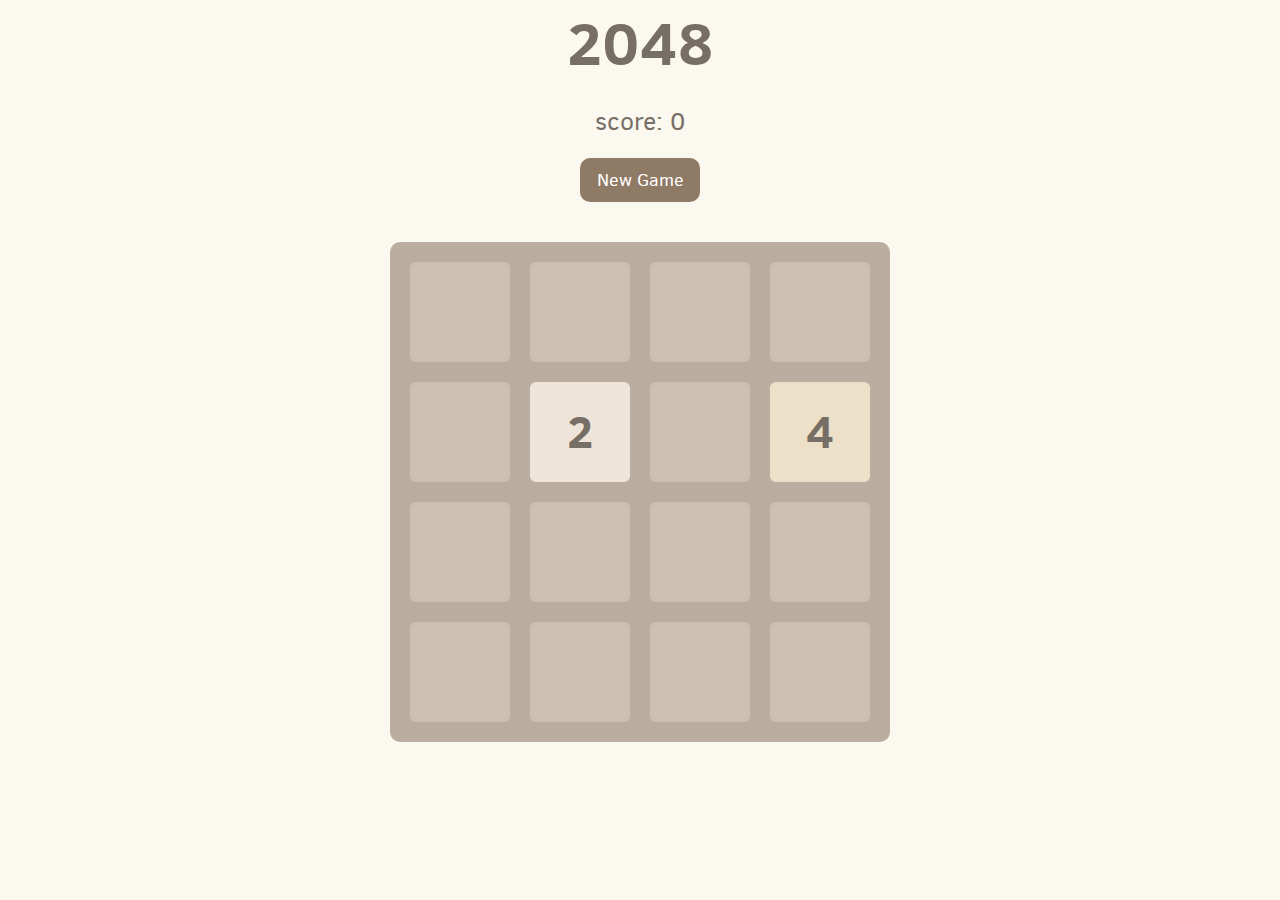
<file: 2048/index.html>
<!DOCTYPE html>
<html>
<head>
	<meta charset="utf-8">
	<meta http-equiv="X-UA-Compatible" content="IE=edge">
	<link rel="shortcut icon" href="favicon.ico">
	<title>2048</title>
	<link rel="stylesheet" href="style_2048.css">
</head>
<body>
<header>
	<h1>2048</h1>
	<p><label for="score">score: </label><span id="score">0</span></p>
	<a href="javascript:newGame();" id="new_game">New Game</a>
</header>
<div id="grid-container">
    <div class="grid-cell" id="grid-cell-0-0"></div>
    <div class="grid-cell" id="grid-cell-0-1"></div>
    <div class="grid-cell" id="grid-cell-0-2"></div>
    <div class="grid-cell" id="grid-cell-0-3"></div>

    <div class="grid-cell" id="grid-cell-1-0"></div>
    <div class="grid-cell" id="grid-cell-1-1"></div>
    <div class="grid-cell" id="grid-cell-1-2"></div>
    <div class="grid-cell" id="grid-cell-1-3"></div>

    <div class="grid-cell" id="grid-cell-2-0"></div>
    <div class="grid-cell" id="grid-cell-2-1"></div>
    <div class="grid-cell" id="grid-cell-2-2"></div>
    <div class="grid-cell" id="grid-cell-2-3"></div>

    <div class="grid-cell" id="grid-cell-3-0"></div>
    <div class="grid-cell" id="grid-cell-3-1"></div>
    <div class="grid-cell" id="grid-cell-3-2"></div>
    <div class="grid-cell" id="grid-cell-3-3"></div>
</div>
<script src="jquery-2.1.4.js"></script>
<script src="support_2048.js"></script>
<script src="animation_2048.js"></script>	
<script src="main_2048.js"></script>
</body>
</html>
</file>
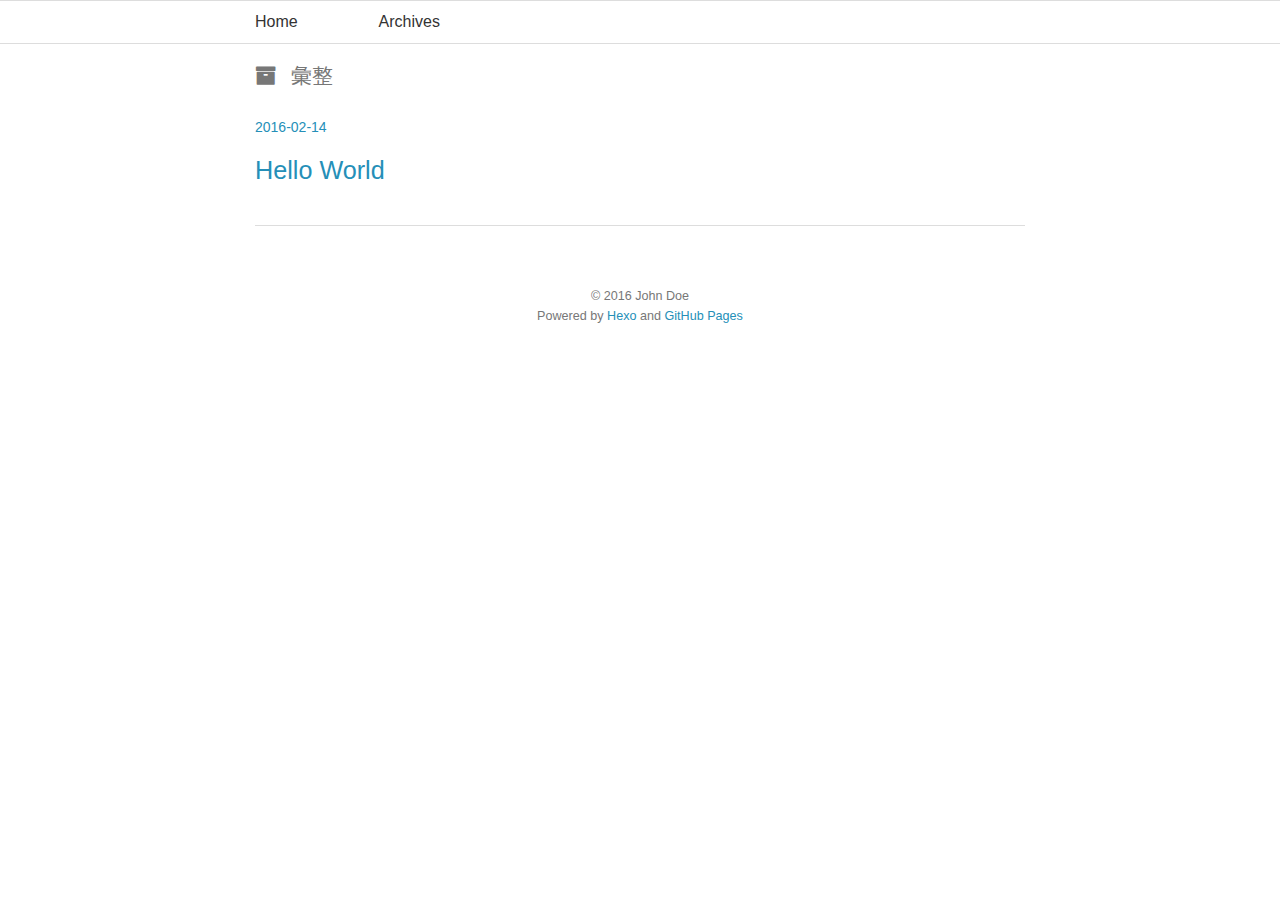
<file: archives/index.html>
<!DOCTYPE HTML>
<html>
<head>
  <meta charset="utf-8">
  
  <title>彙整 | Hexo</title>
  <meta name="author" content="John Doe">
  
  
  <meta name="viewport" content="width=device-width, initial-scale=1, maximum-scale=1">

  
  <meta property="og:site_name" content="Hexo"/>

  
    <meta property="og:image" content="undefined"/>
  

  <link href="/favicon.ico" rel="icon">
  <link rel="alternate" href="/atom.xml" title="Hexo" type="application/atom+xml">
  <link rel="stylesheet" href="//netdna.bootstrapcdn.com/bootstrap/3.1.0/css/bootstrap.min.css" type="text/css">
<link rel="stylesheet" href="//netdna.bootstrapcdn.com/font-awesome/4.0.3/css/font-awesome.css" type="text/css">
<link rel="stylesheet" href="/css/style.css" type="text/css">
  <script src="http://code.jquery.com/jquery-2.1.1.min.js"></script>
  <!--[if lt IE 9]><script src="//html5shiv.googlecode.com/svn/trunk/html5.js"></script><![endif]-->
  
<script type="text/javascript">
  var _gaq = _gaq || [];
  _gaq.push(['_setAccount', 'UA-368771XX-X']);
  _gaq.push(['_trackPageview']);

  (function() {
    var ga = document.createElement('script'); ga.type = 'text/javascript'; ga.async = true;
    ga.src = ('https:' == document.location.protocol ? 'https://ssl' : 'http://www') + '.google-analytics.com/ga.js';
    var s = document.getElementsByTagName('script')[0]; s.parentNode.insertBefore(ga, s);
  })();
</script>

</head>

<body>
  <header id="header" class='normal_mode'>
    <nav id="main-nav">
  <ul class='container'>
    
      <li><a href="/">Home</a></li>
    
      <li><a href="/archives">Archives</a></li>
    
  </ul>
  <div class="clearfix"></div>
</nav>
  </header>
  <div id="content" class="container">
    
<h2 class="archive-title"><i class="fa fa-archive"></i>彙整</h2>


    <div class="archive">
	<article class="post"
		<header>
		  <time datetime="2016-02-14T05:11:14.690Z"><a href="/2016/02/14/hello-world/">2016-02-14</a></time>
		  <h1 class="title"><a href="/2016/02/14/hello-world/">Hello World</a></h1>
		  


		</header>
	</article>
    </div>

<nav id="pagination">
  
  
  <div class="clearfix"></div>
</nav>

    <div class="clearfix"></div>
  </div>
  <footer id="footer" class="inner"><div>
  
  &copy; 2016 John Doe
  
</div>
Powered by <a href="http://zespia.tw/hexo/" title="Hexo" target="_blank" rel="external">Hexo</a> and <a href="http://pages.github.com/" title="GitHub Pages" target="_blank" rel="external">GitHub Pages</a>

<div class="clearfix"></div></footer>
  
<script src="/js/jquery.imagesloaded.min.js" type="text/javascript"></script>
<script src="/js/gallery.js" type="text/javascript"></script>
<script src="//netdna.bootstrapcdn.com/bootstrap/3.1.0/js/bootstrap.min.js" type="text/javascript"></script>




    <script type="text/javascript">
        (function(){

            $(window).scroll(function(){

                var scrollTop = $(window).scrollTop();
                if ( scrollTop >200 ){
                    $("#main-nav").removeClass('normal_mode').addClass('top_mode');
                } else{
                    $("#main-nav").removeClass('top_mode').addClass('normal_mode');
                }

            });

        })();
    </script>



  <link rel="stylesheet" href="/fancybox/jquery.fancybox.css" media="screen" type="text/css">
  <script src="/fancybox/jquery.fancybox.pack.js"></script>
  <script type="text/javascript">
  (function($){
    $('.fancybox').fancybox({
      'titlePosition': 'inside'
    });
  })(jQuery);
  </script>



    
    <script type="text/javascript">
      var duoshuoQuery = {short_name:"your_id"};
    (function() {
      var ds = document.createElement('script');
      ds.type = 'text/javascript';ds.async = true;
      ds.src = 'http://static.duoshuo.com/embed.js';
      ds.charset = 'UTF-8';
      (document.getElementsByTagName('head')[0] 
      || document.getElementsByTagName('body')[0]).appendChild(ds);
    })();
  </script>



<script type="text/javascript">
  
  $(function(){

    $('.title').hover(
      function() {      
        $(this).stop().animate(
          {'marginLeft': '10px'}, 200
        );   
      }, 
      function() {       
        $(this).stop().animate({'marginLeft': '0px'}, 200);      
      
    });   

  });

</script>


</body>
</html>
</file>
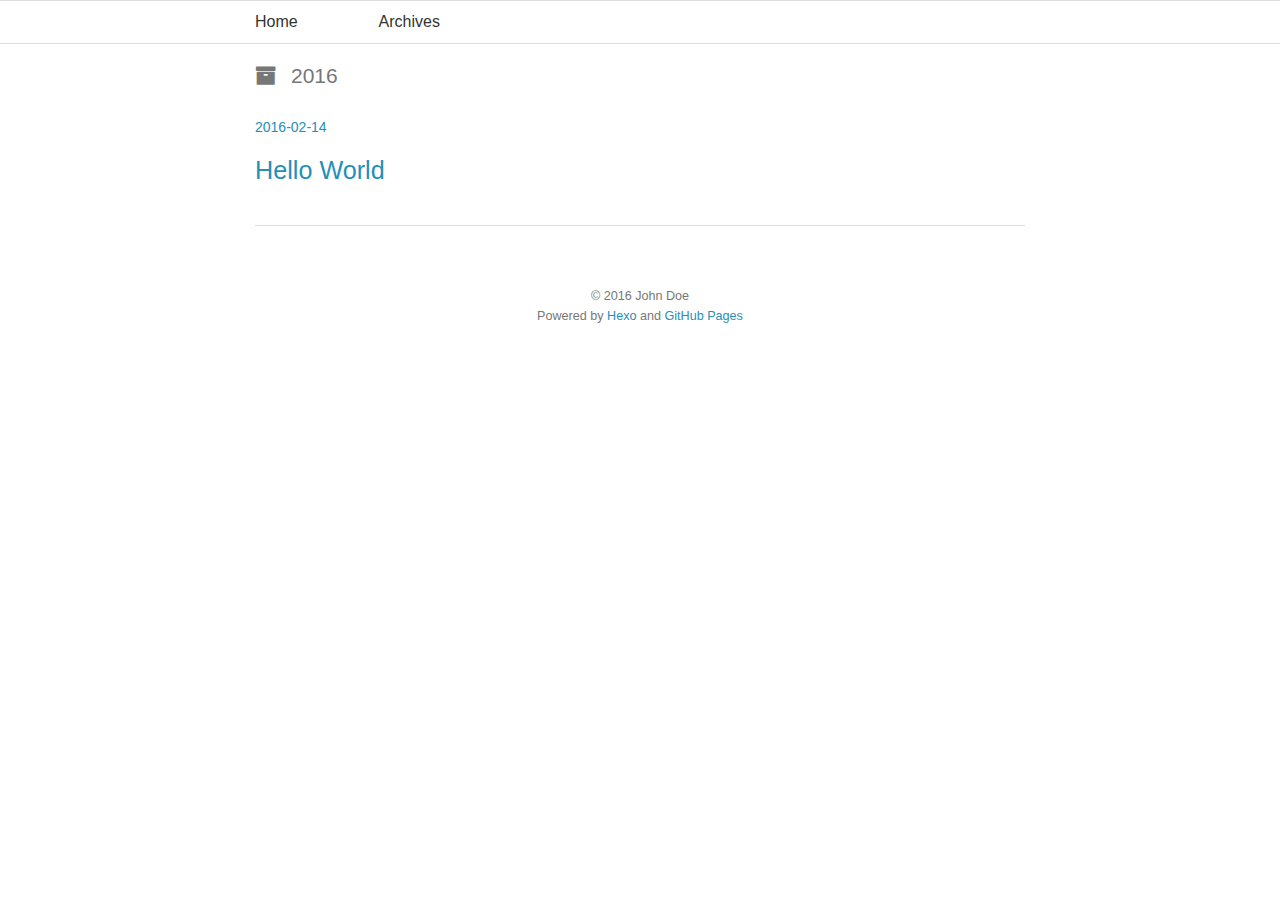
<file: archives/2016/index.html>
<!DOCTYPE HTML>
<html>
<head>
  <meta charset="utf-8">
  
  <title>彙整：2016 | Hexo</title>
  <meta name="author" content="John Doe">
  
  
  <meta name="viewport" content="width=device-width, initial-scale=1, maximum-scale=1">

  
  <meta property="og:site_name" content="Hexo"/>

  
    <meta property="og:image" content="undefined"/>
  

  <link href="/favicon.ico" rel="icon">
  <link rel="alternate" href="/atom.xml" title="Hexo" type="application/atom+xml">
  <link rel="stylesheet" href="//netdna.bootstrapcdn.com/bootstrap/3.1.0/css/bootstrap.min.css" type="text/css">
<link rel="stylesheet" href="//netdna.bootstrapcdn.com/font-awesome/4.0.3/css/font-awesome.css" type="text/css">
<link rel="stylesheet" href="/css/style.css" type="text/css">
  <script src="http://code.jquery.com/jquery-2.1.1.min.js"></script>
  <!--[if lt IE 9]><script src="//html5shiv.googlecode.com/svn/trunk/html5.js"></script><![endif]-->
  
<script type="text/javascript">
  var _gaq = _gaq || [];
  _gaq.push(['_setAccount', 'UA-368771XX-X']);
  _gaq.push(['_trackPageview']);

  (function() {
    var ga = document.createElement('script'); ga.type = 'text/javascript'; ga.async = true;
    ga.src = ('https:' == document.location.protocol ? 'https://ssl' : 'http://www') + '.google-analytics.com/ga.js';
    var s = document.getElementsByTagName('script')[0]; s.parentNode.insertBefore(ga, s);
  })();
</script>

</head>

<body>
  <header id="header" class='normal_mode'>
    <nav id="main-nav">
  <ul class='container'>
    
      <li><a href="/">Home</a></li>
    
      <li><a href="/archives">Archives</a></li>
    
  </ul>
  <div class="clearfix"></div>
</nav>
  </header>
  <div id="content" class="container">
    
<h2 class="archive-title"><i class="fa fa-archive"></i>2016</h2>


    <div class="archive">
	<article class="post"
		<header>
		  <time datetime="2016-02-14T05:11:14.690Z"><a href="/2016/02/14/hello-world/">2016-02-14</a></time>
		  <h1 class="title"><a href="/2016/02/14/hello-world/">Hello World</a></h1>
		  


		</header>
	</article>
    </div>

<nav id="pagination">
  
  
  <div class="clearfix"></div>
</nav>

    <div class="clearfix"></div>
  </div>
  <footer id="footer" class="inner"><div>
  
  &copy; 2016 John Doe
  
</div>
Powered by <a href="http://zespia.tw/hexo/" title="Hexo" target="_blank" rel="external">Hexo</a> and <a href="http://pages.github.com/" title="GitHub Pages" target="_blank" rel="external">GitHub Pages</a>

<div class="clearfix"></div></footer>
  
<script src="/js/jquery.imagesloaded.min.js" type="text/javascript"></script>
<script src="/js/gallery.js" type="text/javascript"></script>
<script src="//netdna.bootstrapcdn.com/bootstrap/3.1.0/js/bootstrap.min.js" type="text/javascript"></script>




    <script type="text/javascript">
        (function(){

            $(window).scroll(function(){

                var scrollTop = $(window).scrollTop();
                if ( scrollTop >200 ){
                    $("#main-nav").removeClass('normal_mode').addClass('top_mode');
                } else{
                    $("#main-nav").removeClass('top_mode').addClass('normal_mode');
                }

            });

        })();
    </script>



  <link rel="stylesheet" href="/fancybox/jquery.fancybox.css" media="screen" type="text/css">
  <script src="/fancybox/jquery.fancybox.pack.js"></script>
  <script type="text/javascript">
  (function($){
    $('.fancybox').fancybox({
      'titlePosition': 'inside'
    });
  })(jQuery);
  </script>



    
    <script type="text/javascript">
      var duoshuoQuery = {short_name:"your_id"};
    (function() {
      var ds = document.createElement('script');
      ds.type = 'text/javascript';ds.async = true;
      ds.src = 'http://static.duoshuo.com/embed.js';
      ds.charset = 'UTF-8';
      (document.getElementsByTagName('head')[0] 
      || document.getElementsByTagName('body')[0]).appendChild(ds);
    })();
  </script>



<script type="text/javascript">
  
  $(function(){

    $('.title').hover(
      function() {      
        $(this).stop().animate(
          {'marginLeft': '10px'}, 200
        );   
      }, 
      function() {       
        $(this).stop().animate({'marginLeft': '0px'}, 200);      
      
    });   

  });

</script>


</body>
</html>
</file>
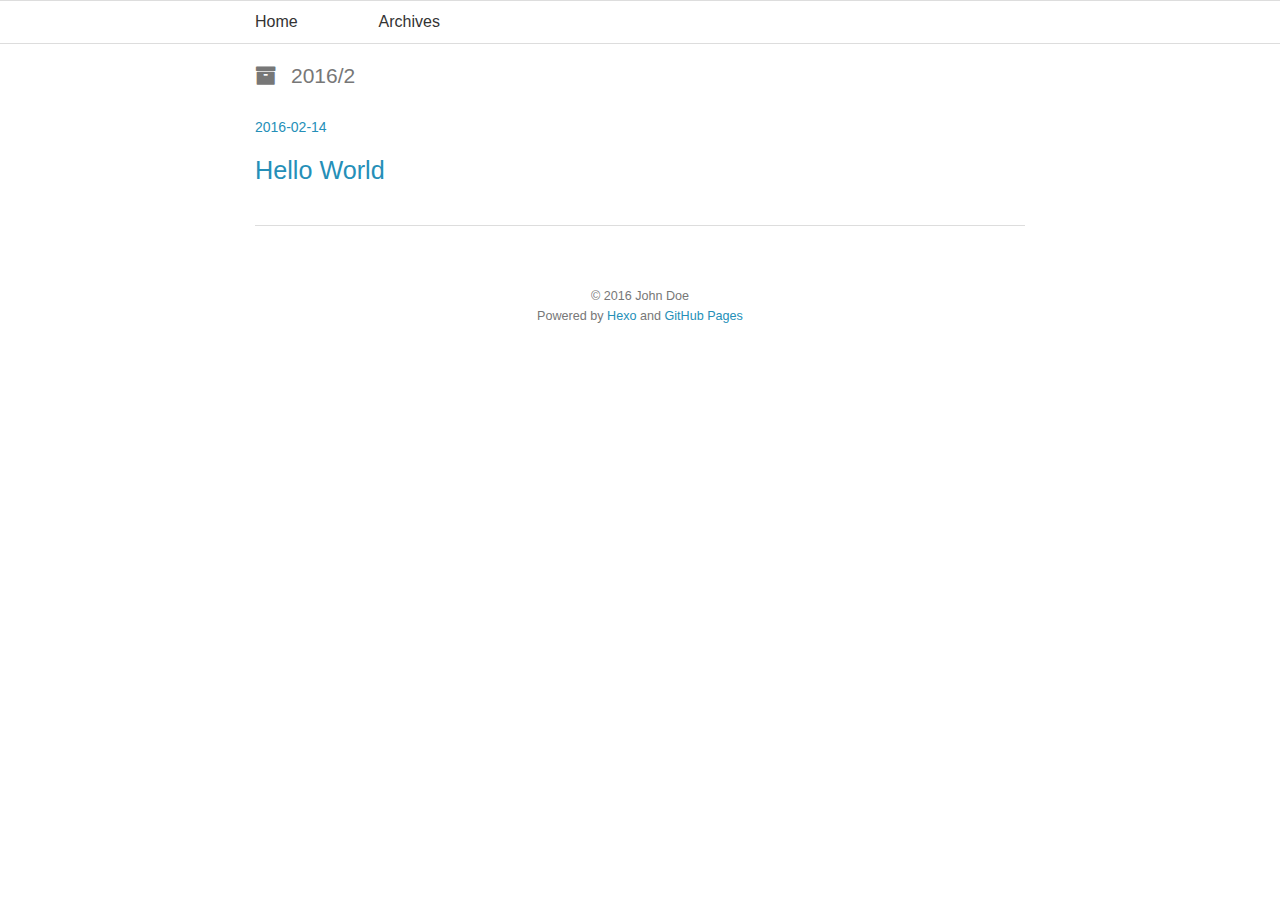
<file: archives/2016/02/index.html>
<!DOCTYPE HTML>
<html>
<head>
  <meta charset="utf-8">
  
  <title>彙整：2016/2 | Hexo</title>
  <meta name="author" content="John Doe">
  
  
  <meta name="viewport" content="width=device-width, initial-scale=1, maximum-scale=1">

  
  <meta property="og:site_name" content="Hexo"/>

  
    <meta property="og:image" content="undefined"/>
  

  <link href="/favicon.ico" rel="icon">
  <link rel="alternate" href="/atom.xml" title="Hexo" type="application/atom+xml">
  <link rel="stylesheet" href="//netdna.bootstrapcdn.com/bootstrap/3.1.0/css/bootstrap.min.css" type="text/css">
<link rel="stylesheet" href="//netdna.bootstrapcdn.com/font-awesome/4.0.3/css/font-awesome.css" type="text/css">
<link rel="stylesheet" href="/css/style.css" type="text/css">
  <script src="http://code.jquery.com/jquery-2.1.1.min.js"></script>
  <!--[if lt IE 9]><script src="//html5shiv.googlecode.com/svn/trunk/html5.js"></script><![endif]-->
  
<script type="text/javascript">
  var _gaq = _gaq || [];
  _gaq.push(['_setAccount', 'UA-368771XX-X']);
  _gaq.push(['_trackPageview']);

  (function() {
    var ga = document.createElement('script'); ga.type = 'text/javascript'; ga.async = true;
    ga.src = ('https:' == document.location.protocol ? 'https://ssl' : 'http://www') + '.google-analytics.com/ga.js';
    var s = document.getElementsByTagName('script')[0]; s.parentNode.insertBefore(ga, s);
  })();
</script>

</head>

<body>
  <header id="header" class='normal_mode'>
    <nav id="main-nav">
  <ul class='container'>
    
      <li><a href="/">Home</a></li>
    
      <li><a href="/archives">Archives</a></li>
    
  </ul>
  <div class="clearfix"></div>
</nav>
  </header>
  <div id="content" class="container">
    
<h2 class="archive-title"><i class="fa fa-archive"></i>2016/2</h2>


    <div class="archive">
	<article class="post"
		<header>
		  <time datetime="2016-02-14T05:11:14.690Z"><a href="/2016/02/14/hello-world/">2016-02-14</a></time>
		  <h1 class="title"><a href="/2016/02/14/hello-world/">Hello World</a></h1>
		  


		</header>
	</article>
    </div>

<nav id="pagination">
  
  
  <div class="clearfix"></div>
</nav>

    <div class="clearfix"></div>
  </div>
  <footer id="footer" class="inner"><div>
  
  &copy; 2016 John Doe
  
</div>
Powered by <a href="http://zespia.tw/hexo/" title="Hexo" target="_blank" rel="external">Hexo</a> and <a href="http://pages.github.com/" title="GitHub Pages" target="_blank" rel="external">GitHub Pages</a>

<div class="clearfix"></div></footer>
  
<script src="/js/jquery.imagesloaded.min.js" type="text/javascript"></script>
<script src="/js/gallery.js" type="text/javascript"></script>
<script src="//netdna.bootstrapcdn.com/bootstrap/3.1.0/js/bootstrap.min.js" type="text/javascript"></script>




    <script type="text/javascript">
        (function(){

            $(window).scroll(function(){

                var scrollTop = $(window).scrollTop();
                if ( scrollTop >200 ){
                    $("#main-nav").removeClass('normal_mode').addClass('top_mode');
                } else{
                    $("#main-nav").removeClass('top_mode').addClass('normal_mode');
                }

            });

        })();
    </script>



  <link rel="stylesheet" href="/fancybox/jquery.fancybox.css" media="screen" type="text/css">
  <script src="/fancybox/jquery.fancybox.pack.js"></script>
  <script type="text/javascript">
  (function($){
    $('.fancybox').fancybox({
      'titlePosition': 'inside'
    });
  })(jQuery);
  </script>



    
    <script type="text/javascript">
      var duoshuoQuery = {short_name:"your_id"};
    (function() {
      var ds = document.createElement('script');
      ds.type = 'text/javascript';ds.async = true;
      ds.src = 'http://static.duoshuo.com/embed.js';
      ds.charset = 'UTF-8';
      (document.getElementsByTagName('head')[0] 
      || document.getElementsByTagName('body')[0]).appendChild(ds);
    })();
  </script>



<script type="text/javascript">
  
  $(function(){

    $('.title').hover(
      function() {      
        $(this).stop().animate(
          {'marginLeft': '10px'}, 200
        );   
      }, 
      function() {       
        $(this).stop().animate({'marginLeft': '0px'}, 200);      
      
    });   

  });

</script>


</body>
</html>
</file>
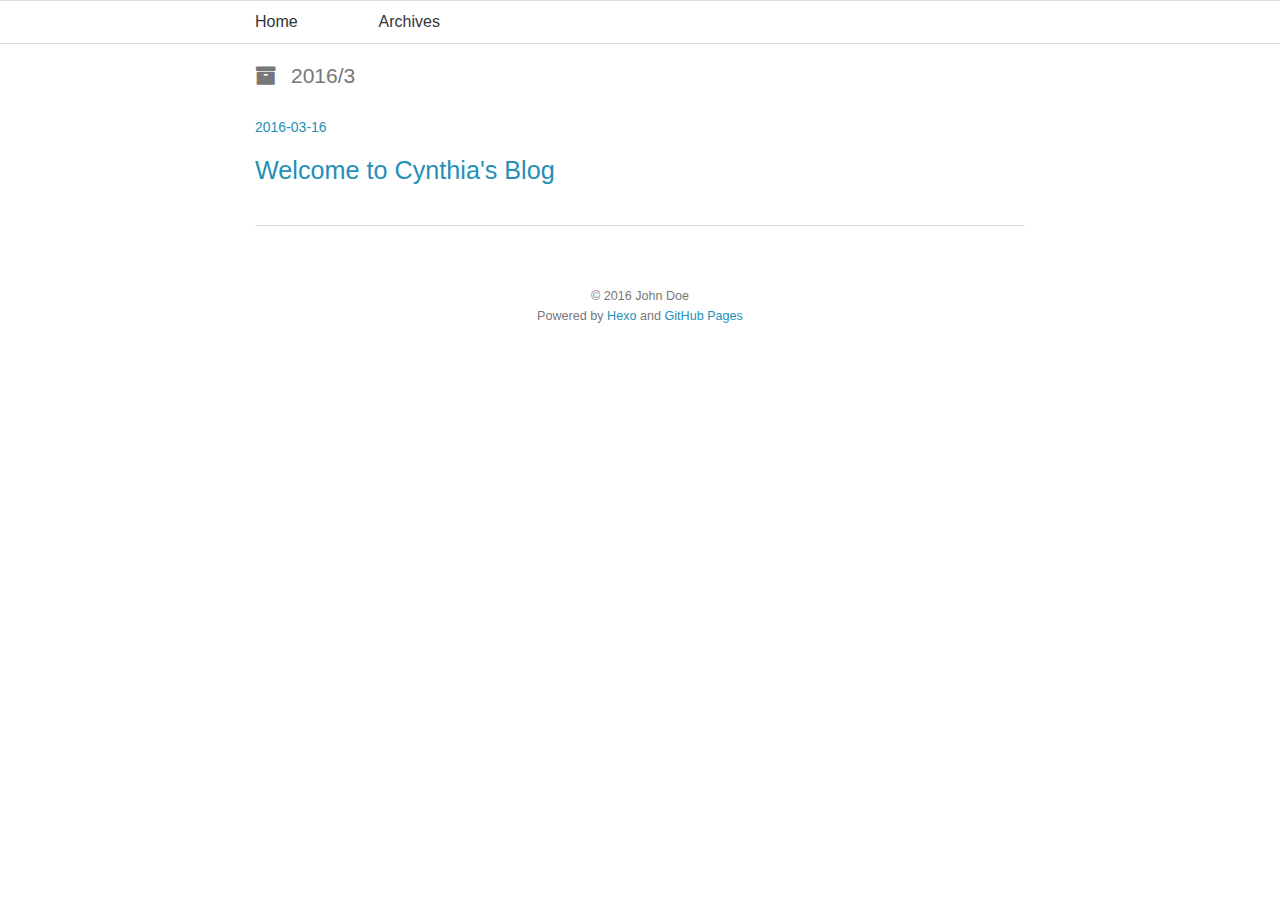
<file: archives/2016/03/index.html>
<!DOCTYPE HTML>
<html>
<head>
  <meta charset="utf-8">
  
  <title>彙整：2016/3 | Hexo</title>
  <meta name="author" content="John Doe">
  
  
  <meta name="viewport" content="width=device-width, initial-scale=1, maximum-scale=1">

  
  <meta property="og:site_name" content="Hexo"/>

  
    <meta property="og:image" content="undefined"/>
  

  <link href="/favicon.ico" rel="icon">
  <link rel="alternate" href="/atom.xml" title="Hexo" type="application/atom+xml">
  <link rel="stylesheet" href="//netdna.bootstrapcdn.com/bootstrap/3.1.0/css/bootstrap.min.css" type="text/css">
<link rel="stylesheet" href="//netdna.bootstrapcdn.com/font-awesome/4.0.3/css/font-awesome.css" type="text/css">
<link rel="stylesheet" href="/css/style.css" type="text/css">
  <script src="http://code.jquery.com/jquery-2.1.1.min.js"></script>
  <!--[if lt IE 9]><script src="//html5shiv.googlecode.com/svn/trunk/html5.js"></script><![endif]-->
  
<script type="text/javascript">
  var _gaq = _gaq || [];
  _gaq.push(['_setAccount', 'UA-368771XX-X']);
  _gaq.push(['_trackPageview']);

  (function() {
    var ga = document.createElement('script'); ga.type = 'text/javascript'; ga.async = true;
    ga.src = ('https:' == document.location.protocol ? 'https://ssl' : 'http://www') + '.google-analytics.com/ga.js';
    var s = document.getElementsByTagName('script')[0]; s.parentNode.insertBefore(ga, s);
  })();
</script>

</head>

<body>
  <header id="header" class='normal_mode'>
    <nav id="main-nav">
  <ul class='container'>
    
      <li><a href="/">Home</a></li>
    
      <li><a href="/archives">Archives</a></li>
    
  </ul>
  <div class="clearfix"></div>
</nav>
  </header>
  <div id="content" class="container">
    
<h2 class="archive-title"><i class="fa fa-archive"></i>2016/3</h2>


    <div class="archive">
	<article class="post"
		<header>
		  <time datetime="2016-03-16T03:20:10.524Z"><a href="/2016/03/16/hello-world/">2016-03-16</a></time>
		  <h1 class="title"><a href="/2016/03/16/hello-world/">Welcome to Cynthia&#39;s Blog</a></h1>
		  


		</header>
	</article>
    </div>

<nav id="pagination">
  
  
  <div class="clearfix"></div>
</nav>

    <div class="clearfix"></div>
  </div>
  <footer id="footer" class="inner"><div>
  
  &copy; 2016 John Doe
  
</div>
Powered by <a href="http://zespia.tw/hexo/" title="Hexo" target="_blank" rel="external">Hexo</a> and <a href="http://pages.github.com/" title="GitHub Pages" target="_blank" rel="external">GitHub Pages</a>

<div class="clearfix"></div></footer>
  
<script src="/js/jquery.imagesloaded.min.js" type="text/javascript"></script>
<script src="/js/gallery.js" type="text/javascript"></script>
<script src="//netdna.bootstrapcdn.com/bootstrap/3.1.0/js/bootstrap.min.js" type="text/javascript"></script>




    <script type="text/javascript">
        (function(){

            $(window).scroll(function(){

                var scrollTop = $(window).scrollTop();
                if ( scrollTop >200 ){
                    $("#main-nav").removeClass('normal_mode').addClass('top_mode');
                } else{
                    $("#main-nav").removeClass('top_mode').addClass('normal_mode');
                }

            });

        })();
    </script>



  <link rel="stylesheet" href="/fancybox/jquery.fancybox.css" media="screen" type="text/css">
  <script src="/fancybox/jquery.fancybox.pack.js"></script>
  <script type="text/javascript">
  (function($){
    $('.fancybox').fancybox({
      'titlePosition': 'inside'
    });
  })(jQuery);
  </script>



    
    <script type="text/javascript">
      var duoshuoQuery = {short_name:"your_id"};
    (function() {
      var ds = document.createElement('script');
      ds.type = 'text/javascript';ds.async = true;
      ds.src = 'http://static.duoshuo.com/embed.js';
      ds.charset = 'UTF-8';
      (document.getElementsByTagName('head')[0] 
      || document.getElementsByTagName('body')[0]).appendChild(ds);
    })();
  </script>



<script type="text/javascript">
  
  $(function(){

    $('.title').hover(
      function() {      
        $(this).stop().animate(
          {'marginLeft': '10px'}, 200
        );   
      }, 
      function() {       
        $(this).stop().animate({'marginLeft': '0px'}, 200);      
      
    });   

  });

</script>


</body>
</html>
</file>
<file: 2048/style_2048.css>
@import url(fonts/clear-sans.css);
*{
	margin: 0;
	padding: 0;
}
html,body{
	background: #faf8ef;
  	color: #776e65;
  	font-family: "Clear Sans", "Helvetica Neue", Arial, sans-serif;
  	font-size: 18px;
}
header{
    display:block;
    margin:0 auto;
    width:500px;
    text-align:center;
}

header h1{
    font-size:60px;
    font-weight:bold;
}

header #new_game{
    display:block;
    margin:20px auto;
    width:100px;
    padding:10px 10px;
    background-color:#8f7a66;
    color:white;
    border-radius:10px;
    text-decoration:none;
}
header #new_game:hover{
    background-color:#9f8b77;
}

header p{
    font-size:25px;
    margin:20px auto;
}

#grid-container{
    width:460px;
    height:460px;
    padding:20px;
    margin:40px auto;
    background-color:#bbada0;
    border-radius: 10px;
    position: relative;
}

.grid-cell{
    width:100px;
    height:100px;
    border-radius: 6px;
    background-color:#ccc0b3;
    position: absolute;
}
.number-cell{
    border-radius: 6px;
    font-weight:bold;
    font-size:45px;
    line-height:100px;
    text-align:center;
    position:absolute;
}
#addNum{
	font-size:25px;
    color:#f59563;
    position:absolute;
    left:700px;
    opacity:0;
}
</file>
<file: css/style.css>
* {
  margin: 0;
  padding: 0;
}
body {
  background: #fff;
  color: #444;
  font-family: "Helvetica Neue", "Helvetica", Arial, sans-serif;
  font-size: 14px;
  text-shadow: 0 0 1px transparent;
}
@media screen and (max-width: 600px) {
  body {
    font-size: 13px;
  }
}
h1,
h2,
h3,
h4,
h5,
h6 {
  font-family: "Lato", Helvetica Neue, Helvetica, Arial, sans-serif;
}
h1 {
  font-size: 1.8em;
}
h2 {
  font-size: 1.5em;
}
h3 {
  font-size: 1.3em;
}
.fa {
  display: inline;
}
a {
  text-decoration: none;
  color: #258fb8;
}
a:hover {
  text-decoration: underline;
}
p {
  text-indent: 2em;
}
.alignleft {
  float: left;
}
.alignright {
  float: right;
}
.clearfix {
  zoom: 1;
}
.clearfix:before,
.clearfix:after {
  content: "";
  display: table;
}
.clearfix:after {
  clear: both;
}
@media screen and (min-width: 1200px) {
  .container {
    width: 800px;
  }
}
.jiathis_style * {
  -webkit-box-sizing: content-box;
  -moz-box-sizing: content-box;
  box-sizing: content-box;
  -webkit-box-sizing: content-box;
  -moz-box-sizing: content-box;
  -webkit-box-sizing: content-box;
  -moz-box-sizing: content-box;
  box-sizing: content-box;
}
.categories,
.tags {
  position: relative;
  margin-bottom: 5px;
}
.categories a,
.tags a,
.categories i,
.tags i {
  color: #777;
}
.categories a:hover,
.tags a:hover {
  color: #258fb8;
  text-decoration: none;
}
#header {
  text-shadow: 0 0 1px #fff;
  margin-top: 0px;
}
#header a {
  color: #999;
}
#header a:hover {
  color: #258fb8;
  text-decoration: none;
}
#header h1 {
  font-weight: normal;
  font-size: 2.5em;
  line-height: 1;
}
#header h2 {
  font-weight: normal;
  font-size: 0.9em;
  line-height: 1;
  margin-top: 10px;
}
#header #main-nav {
  border-top: 1px solid #ddd;
  border-bottom: 1px solid #ddd;
  font-family: "Lato", Helvetica Neue, Helvetica, Arial, sans-serif;
  line-height: 2.5em;
}
#header #main-nav.top_mode {
  position: fixed;
  top: 0px;
  left: 0px;
  right: 0px;
  z-index: 5000;
  background-color: #fff;
}
#header #main-nav ul {
  list-style: none;
  margin-bottom: 0;
}
#header #main-nav ul li {
  display: inline-block;
  padding: 3px 0px;
  margin-right: 10%;
}
#header #main-nav ul li a {
  color: #333;
  font-size: 16px;
}
#header #main-nav ul li a:hover {
  color: #258fb8;
}
article {
  margin: 20px 0 40px 0;
}
article.page {
  padding-left: 20px;
}
article.page .icon {
  display: none;
}
article.post .icon:before {
  content: '\f016';
}
article.photo .icon:before {
  content: '\f030';
}
article.link .icon:before {
  content: '\f0c1';
}
article.link .title a:after {
  content: '\f08e';
  color: #777;
  font: 12px font-icon;
  padding-left: 10px;
  vertical-align: super;
}
article .post-content {
  position: relative;
}
article .gallery {
  overflow: hidden;
  position: relative;
}
article .gallery:hover .control {
  opacity: 1;
  -ms-filter: none;
  filter: none;
}
article .gallery img {
  min-width: 100%;
  max-width: 100%;
  height: auto;
  position: absolute;
  top: 0;
  left: 0;
  opacity: 0;
  -ms-filter: "progid:DXImageTransform.Microsoft.Alpha(Opacity=0)";
  filter: alpha(opacity=0);
}
article .gallery .control {
  opacity: 0;
  -ms-filter: "progid:DXImageTransform.Microsoft.Alpha(Opacity=0)";
  filter: alpha(opacity=0);
  -webkit-transition: 0.3s;
  -moz-transition: 0.3s;
  -o-transition: 0.3s;
  -ms-transition: 0.3s;
  transition: 0.3s;
}
article .gallery .prev,
article .gallery .next {
  position: absolute;
  top: 0;
  width: 50%;
  height: 100%;
  cursor: pointer;
}
article .gallery .prev:before,
article .gallery .next:before {
  position: absolute;
  font: 24px/1 font-icon;
  text-align: center;
  width: 24px;
  text-shadow: 0 0 15px rgba(0,0,0,0.5);
  color: #fff;
  margin-top: -12px;
  top: 50%;
}
article .gallery .prev {
  left: 0;
}
article .gallery .prev:before {
  content: '\f053';
  left: 10px;
}
article .gallery .next {
  right: 0;
}
article .gallery .next:before {
  content: '\f054';
  right: 10px;
}
article header .icon {
  width: 32px;
  height: 32px;
  margin-right: 25px;
  position: absolute;
  top: 20px;
  left: 20px;
  color: #258fb8;
}
@media screen and (max-width: 600px) {
  article header .icon {
    display: none;
  }
}
article header .icon:before {
  position: absolute;
  font: 32px font-icon;
  top: 0;
  left: 0;
  width: 32px;
  text-align: center;
}
article header time {
  color: #777;
  font: 0.9em "Lato", Helvetica Neue, Helvetica, Arial, sans-serif;
  margin-bottom: 5px;
  display: block;
  line-height: 1;
}
article header .title {
  font-weight: normal;
  font-size: 35px;
  margin: 10px 0px;
  color: #258fb8;
}
article header .title a {
  color: #258fb8;
}
article header .title a:hover {
  color: #258fb8;
  text-decoration: none;
}
article .entry {
  text-align: justify;
  line-height: 1.6;
  font-size: 16px;
}
article .entry p,
article .entry blockquote,
article .entry ul,
article .entry ol,
article .entry dl,
article .entry table,
article .entry iframe,
article .entry h3,
article .entry h4,
article .entry h5,
article .entry h6,
article .entry .video-container {
  margin-top: 15px;
}
article .entry p {
  margin: 20px 0;
  font-size: 16px;
  line-height: 25px;
}
article .entry blockquote {
  border-top: 1px solid #ddd;
  border-bottom: 1px solid #ddd;
  font-style: italic;
  font-family: "Georgia", serif;
  font-size: 1.2em;
  padding: 0 30px 15px;
  text-align: center;
}
article .entry blockquote footer {
  border-top: none;
  font-size: 0.8em;
  line-height: 1;
  margin: 20px 0 0;
  padding-top: 0;
}
article .entry blockquote footer cite:before {
  content: '—';
  color: #ccc;
  padding: 0 0.5em;
}
article .entry code,
article .entry pre {
  font-family: Monaco, Menlo, Consolas, Courier New, monospace;
}
article .entry code {
  background: #eee;
  color: #666;
  padding: 0 5px;
  margin: 0 2px;
  font-size: 0.9em;
  border: 1px solid #ddd;
  -webkit-border-radius: 3px;
  border-radius: 3px;
}
article .entry pre {
  background: #eee;
  border: 1px solid #ddd;
  margin-top: 15px;
  overflow: auto;
  padding: 7px 15px;
  -webkit-border-radius: 2px;
  border-radius: 2px;
}
article .entry pre code {
  background: none;
  padding: 0;
  margin: 0;
  border: none;
  -webkit-border-radius: 0;
  border-radius: 0;
}
article .entry ul,
article .entry ol,
article .entry dl {
  margin-left: 20px;
}
article .entry ul ul,
article .entry ol ul,
article .entry dl ul,
article .entry ul ol,
article .entry ol ol,
article .entry dl ol,
article .entry ul dl,
article .entry ol dl,
article .entry dl dl {
  margin-top: 0;
}
article .entry h1,
article .entry h2 {
  padding-bottom: 10px;
  margin-top: 20px;
}
article .entry img,
article .entry video {
  max-width: 100%;
  height: auto;
  border: none;
}
article .entry iframe {
  border: none;
}
article .entry .caption {
  display: block;
  margin: 5px 0;
  color: #777;
  position: relative;
  font-size: 0.9em;
}
article .entry .caption i {
  margin-right: 10px;
}
article .entry .video-container {
  position: relative;
  padding-bottom: 56.25%;
  padding-top: 30px;
  height: 0;
  overflow: hidden;
}
article .entry .video-container iframe,
article .entry .video-container object,
article .entry .video-container embed {
  position: absolute;
  top: 0;
  left: 0;
  width: 100%;
  height: 100%;
  margin-top: 0;
}
article .entry .pullquote {
  float: right;
  border: none;
  padding: 0;
  margin: 1em 0 0.5em 1.5em;
  text-align: left;
  width: 45%;
  font-size: 1.5em;
}
article #profile {
  padding: 30px 0;
  background: #f9f9f9;
  border-bottom: 1px solid #ddd;
  color: #666;
}
article footer {
  margin-top: 15px;
  padding-top: 10px;
  color: #777;
  font-size: 0.9em;
  line-height: 16px;
  position: relative;
  min-height: 16px;
}
article footer a {
  color: #777;
}
article footer a:hover {
  color: #258fb8;
  text-decoration: none;
}
article footer a:before {
  padding-right: 10px;
  vertical-align: middle;
}
article footer .categories,
article footer .tags {
  position: relative;
  margin: 5px 0;
}
.more-link .fa {
  margin-right: 5px;
}
.comment-link .fa {
  margin-right: 5px;
}
#comment {
  background: #fff;
  margin-bottom: 50px;
}
#comment .title {
  font-weight: normal;
  margin-bottom: 15px;
}
#pagination a {
  display: block;
  padding: 5px 10px;
  background: #ddd;
  color: #777;
  font-family: "Lato", Helvetica Neue, Helvetica, Arial, sans-serif;
  text-shadow: 0 0 1px #fff;
  margin: 10px 0;
}
#pagination a:hover {
  background: #258fb8;
  color: #fff;
  text-decoration: none;
  text-shadow: none;
}
#pagination .prev .fa {
  margin-right: 5px;
}
#pagination .next .fa {
  margin-left: 5px;
}
#cover {
  height: 250px;
  background: #f9f9f9;
  text-align: center;
  center: fixed;
  -moz-background-size: cover;
  -webkit-background-size: cover;
  -o-background-size: cover;
  -webkit-background-size: cover;
  -moz-background-size: cover;
  background-size: cover;
}
#cover #profile {
  padding-top: 60px;
}
#cover #profile a {
  font-size: 18px;
  color: #333;
  text-transform: uppercase;
}
#cover #profile .logo {
  margin-bottom: 10px;
}
#cover #profile .logo img {
  -webkit-border-radius: 50%;
  -webkit-border-radius: 50%;
  border-radius: 50%;
  -moz-border-radius: 50%;
  -webkit-border-radius: 50%;
  width: 100px;
  height: 100px;
  -webkit-box-shadow: 0 0 1px #fff;
  box-shadow: 0 0 1px #fff;
}
#cover #profile .my-socials {
  display: inline-block;
  list-style: none;
  margin: 0 auto;
}
#cover #profile .my-socials li {
  float: left;
  width: 30px;
  margin: 5px;
}
#cover #profile .my-socials li a {
  background: #cd5c5c;
  text-decoration: none;
  display: block;
  text-align: center;
  width: 30px;
  height: 30px;
  -webkit-border-radius: 30px;
  border-radius: 30px;
  color: #fff;
}
#cover #profile .my-socials li a:hover {
  color: #fff;
  -webkit-box-shadow: 0 0 10px rgba(0,0,0,0.5);
  box-shadow: 0 0 10px rgba(0,0,0,0.5);
}
#cover #profile .my-socials li .weibo {
  background-color: #e20021;
}
#cover #profile .my-socials li .github {
  background-color: #333;
}
#cover #profile .my-socials li .twitter {
  background-color: #00b6f3;
}
#cover #profile .my-socials li .email {
  background-color: #ffd700;
}
#cover #profile .my-socials li i {
  font-size: 18px;
  font-style: normal;
  line-height: 30px;
  margin: 0;
}
.archive-title {
  color: #777;
  font-weight: normal;
  margin-bottom: 30px;
  text-shadow: 0 0 1px #fff;
}
.archive-title .fa {
  padding-right: 15px;
}
.archive {
  border-bottom: 1px solid #ddd;
  margin-bottom: 50px;
}
.archive article {
  -webkit-box-shadow: none;
  box-shadow: none;
}
.archive article .post-content {
  margin-bottom: 0;
}
#sidebar {
  width: 270px;
  line-height: 1.8em;
}
@media screen and (max-width: 900px) {
  #sidebar {
    float: none;
    width: 100%;
  }
}
#sidebar .widget {
  background: #fff;
  -webkit-box-shadow: 0px 1px 3px #636262;
  box-shadow: 0px 1px 3px #636262;
  margin-bottom: 30px;
  word-wrap: break-word;
}
#sidebar .widget .title {
  padding: 15px 20px;
  font-size: 1em;
  border-bottom: 1px solid #ddd;
  font-weight: normal;
}
#sidebar .widget .entry {
  font-size: 0.9em;
  padding: 15px 20px;
}
#sidebar .widget ul,
#sidebar .widget ol,
#sidebar .widget dl {
  list-style: none;
}
#sidebar .widget ul ul,
#sidebar .widget ol ul,
#sidebar .widget dl ul,
#sidebar .widget ul ol,
#sidebar .widget ol ol,
#sidebar .widget dl ol,
#sidebar .widget ul dl,
#sidebar .widget ol dl,
#sidebar .widget dl dl {
  list-style: disc;
  margin-left: 20px;
}
#sidebar .search {
  margin-bottom: 30px;
  -webkit-box-shadow: 0px 1px 3px #636262;
  box-shadow: 0px 1px 3px #636262;
}
#sidebar .search input {
  background: #fff;
  font-family: "Lato", Helvetica Neue, Helvetica, Arial, sans-serif;
  font-style: italic;
  font-size: 1em;
  padding: 10px 15px;
  border: 1px solid #ddd;
  width: 100%;
  -webkit-box-sizing: border-box;
  -moz-box-sizing: border-box;
  box-sizing: border-box;
  color: #777;
}
#sidebar .search input:focus {
  color: #444;
}
#sidebar .tag small {
  margin-left: 15px;
  color: #777;
}
#sidebar .tag small:before {
  content: '(';
}
#sidebar .tag small:after {
  content: ')';
}
#sidebar .twitter li {
  border-bottom: 1px solid #ddd;
  padding: 15px 20px;
  font-size: 0.9em;
}
#sidebar .twitter li:last-of-type {
  border-bottom: none;
}
#sidebar .twitter small {
  display: block;
  margin-top: 10px;
  color: #777;
  line-height: 1;
}
#sidebar .tagcloud .entry {
  padding-right: 5px;
}
#sidebar .tagcloud a {
  margin-right: 10px;
  display: inline-block;
}
#footer {
  color: #777;
  margin-bottom: 50px;
  font: 0.9em/1.6 "Lato", Helvetica Neue, Helvetica, Arial, sans-serif;
  text-shadow: 0 0 1px #fff;
  margin-top: 10px;
  text-align: center;
}
#footer .icon {
  width: 32px;
  height: 32px;
}
#footer .github:before {
  content: "\f09b";
}
.entry .gist {
  background: #eee;
  border: 1px solid #ddd;
  margin-top: 15px;
  padding: 7px 15px;
  -webkit-border-radius: 2px;
  border-radius: 2px;
  text-shadow: 0 0 1px #fff;
  line-height: 1.6;
  overflow: auto;
  color: #666;
}
.entry .gist .gist-file {
  border: none;
  font-family: inherit;
  margin: 0;
  font-size: 0.9em;
}
.entry .gist .gist-file .gist-data {
  background: none;
  border-bottom: none;
}
.entry .gist .gist-file .gist-data pre {
  padding: 0 !important;
  font-family: Monaco, Menlo, Consolas, Courier New, monospace;
}
.entry .gist .gist-file .gist-meta {
  background: none;
  color: #777;
  margin-top: 5px;
  padding: 0;
  text-shadow: 0 0 1px #fff;
  font-size: 100%;
}
.entry .gist .gist-file .gist-meta a {
  color: #258fb8;
}
.entry .gist .gist-file .gist-meta a:visited {
  color: #258fb8;
}
figure.highlight {
  background: #eee;
  border: 1px solid #ddd;
  margin-top: 15px;
  padding: 7px 15px;
  -webkit-border-radius: 2px;
  border-radius: 2px;
  text-shadow: 0 0 1px #fff;
  line-height: 1.6;
  overflow: auto;
  position: relative;
  font-size: 0.9em;
}
figure.highlight figcaption {
  color: #777;
  margin-bottom: 5px;
  text-shadow: 0 0 1px #fff;
}
figure.highlight figcaption a {
  position: absolute;
  right: 15px;
}
figure.highlight pre {
  border: none;
  padding: 0;
  margin: 0;
}
figure.highlight table {
  margin-top: 0;
  border-spacing: 0;
}
figure.highlight .gutter {
  color: #777;
  padding-right: 15px;
  border-right: 1px solid #ddd;
  text-align: right;
}
figure.highlight .code {
  padding-left: 15px;
  border-left: 1px solid #fff;
  color: #666;
}
pre .comment,
pre .template_comment,
pre .diff .header,
pre .doctype,
pre .pi,
pre .lisp .string,
pre .javadoc {
  color: #93a1a1;
  font-style: italic;
}
pre .keyword,
pre .winutils,
pre .method,
pre .addition,
pre .css .tag,
pre .request,
pre .status,
pre .nginx .title {
  color: #859900;
}
pre .number,
pre .command,
pre .string,
pre .tag .value,
pre .phpdoc,
pre .tex .formula,
pre .regexp,
pre .hexcolor {
  color: #2aa198;
}
pre .title,
pre .localvars,
pre .chunk,
pre .decorator,
pre .built_in,
pre .identifier,
pre .vhdl,
pre .literal,
pre .id {
  color: #268bd2;
}
pre .attribute,
pre .variable,
pre .lisp .body,
pre .smalltalk .number,
pre .constant,
pre .class .title,
pre .parent,
pre .haskell .type {
  color: #b58900;
}
pre .preprocessor,
pre .preprocessor .keyword,
pre .shebang,
pre .symbol,
pre .symbol .string,
pre .diff .change,
pre .special,
pre .attr_selector,
pre .important,
pre .subst,
pre .cdata,
pre .clojure .title {
  color: #cb4b16;
}
pre .deletion {
  color: #dc322f;
}
</file>
